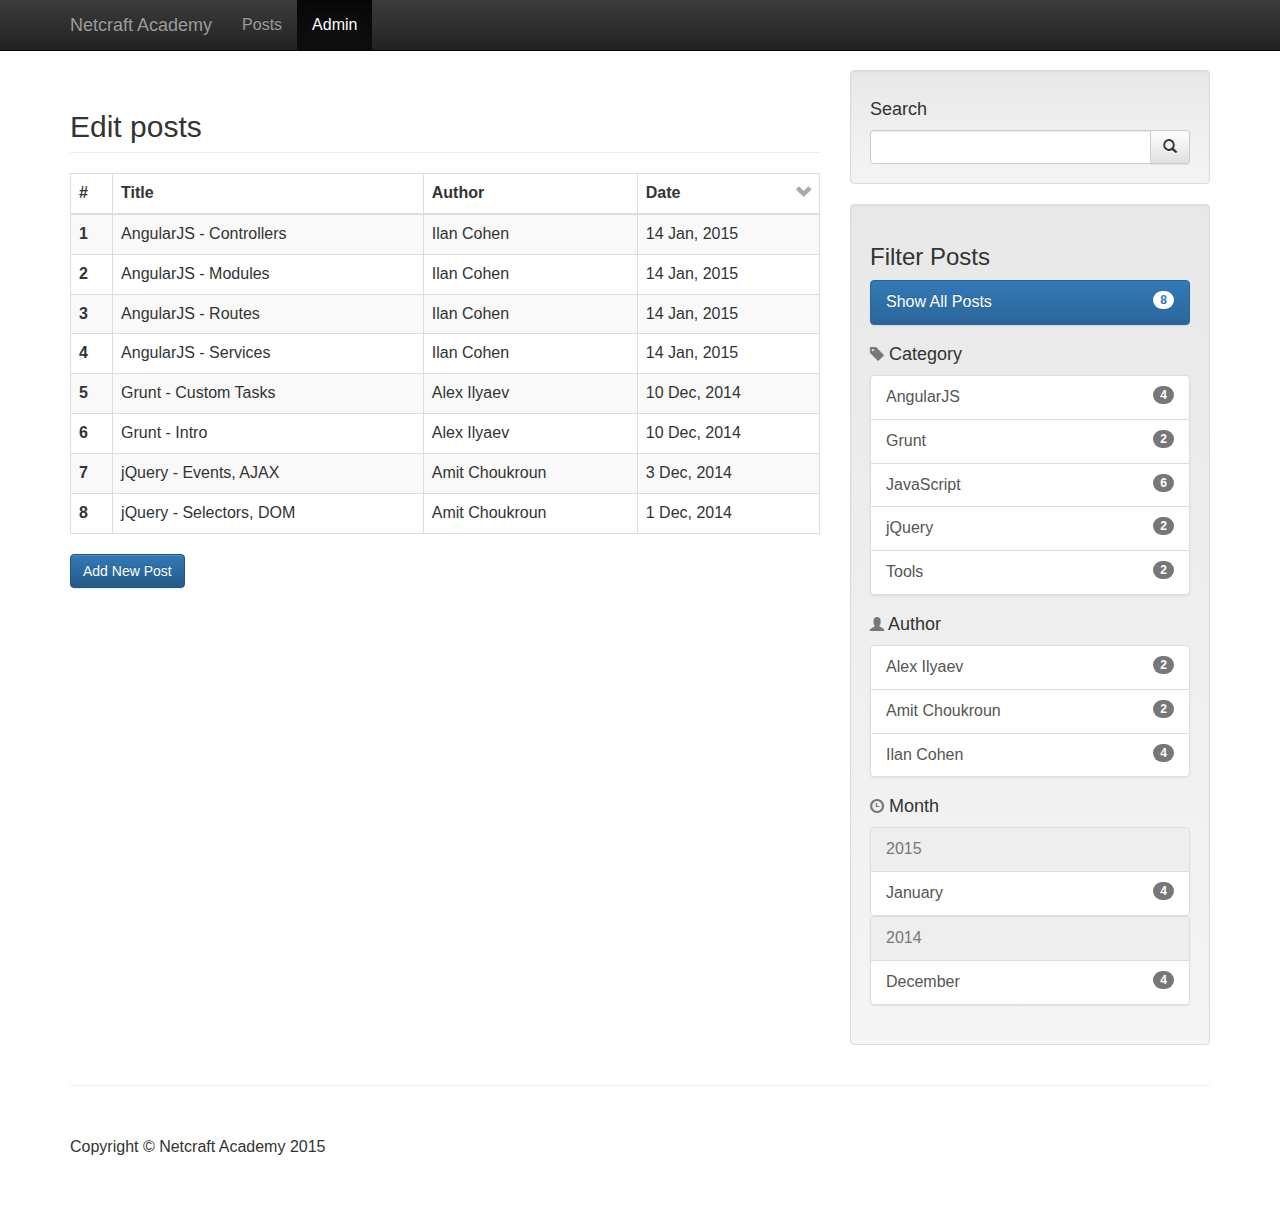
<file: admin.html>
<!DOCTYPE html>
<html lang="en">

<head>
	<meta charset="utf-8">
	<meta http-equiv="X-UA-Compatible" content="IE=edge">
	<meta name="viewport" content="width=device-width, initial-scale=1">

	<title>Real-Time Blog App</title>

	<!-- Bootstrap Core CSS -->
	<link rel="stylesheet" href="lib/css/bootstrap.min.css">
	<link rel="stylesheet" href="lib/css/bootstrap-theme.min.css">
	<!-- Custom CSS -->
	<link rel="stylesheet" href="css/main.css">

	<!-- HTML5 Shim and Respond.js IE8 support of HTML5 elements and media queries -->
	<!-- WARNING: Respond.js doesn't work if you view the page via file:// -->
	<!--[if lt IE 9]>
		<script src="//oss.maxcdn.com/libs/html5shiv/3.7.0/html5shiv.js"></script>
		<script src="//oss.maxcdn.com/libs/respond.js/1.4.2/respond.min.js"></script>
	<![endif]-->
</head>

<body>
	<!-- Navigation -->
	<nav class="navbar navbar-inverse navbar-fixed-top" role="navigation">

		<div class="container">

			<!-- Brand and toggle get grouped for better mobile display -->
			<div class="navbar-header">
				<button type="button" class="navbar-toggle" data-toggle="collapse"
					data-target="#bs-example-navbar-collapse-1">
					<span class="sr-only">Toggle navigation</span>
					<span class="icon-bar"></span>
					<span class="icon-bar"></span>
					<span class="icon-bar"></span>
				</button>
				<a class="navbar-brand" href="#/">Netcraft Academy</a>
			</div>

			<!-- Collect the nav links, forms, and other content for toggling -->
			<div class="collapse navbar-collapse" id="bs-example-navbar-collapse-1">
				<ul class="nav navbar-nav">
					<li>
						<a href="#/posts">Posts</a>
					</li>
					<li class="active">
						<a href="#/admin">Admin</a>
					</li>
				</ul>
			</div>
			<!-- /.navbar-collapse -->

		</div>
		<!-- /.container -->
	</nav>

	<!-- Page Content -->
	<div class="container">

		<div class="row">

			<!-- Admin - Posts List -->
			<section class="col-md-8">

				<h2 class="page-header">Edit posts</h2>

				<table class="table table-bordered table-hover table-striped postsTable">
					<thead>
						<tr>
							<th>#</th>
							<th>
								Title
								<span class="pull-right">
									<!-- <i class="glyphicon glyphicon-chevron-down"></i> -->
									<!-- <i class="glyphicon glyphicon-chevron-up"></i> -->
								</span>
							</th>
							<th>
								Author
								<span class="pull-right">
									<!-- <i class="glyphicon glyphicon-chevron-down"></i> -->
									<!-- <i class="glyphicon glyphicon-chevron-up"></i> -->
								</span>
							</th>
							<th>
								Date
								<span class="pull-right">
									<i class="glyphicon glyphicon-chevron-down"></i>
									<!-- <i class="glyphicon glyphicon-chevron-up"></i> -->
								</span>
							</th>
						</tr>
					</thead>

					<tbody>
						<tr>
							<th scope="row">1</th>
							<td>AngularJS - Controllers</td>
							<td>Ilan Cohen</td>
							<td>14 Jan, 2015</td>
						</tr>
						<tr>
							<th scope="row">2</th>
							<td>AngularJS - Modules</td>
							<td>Ilan Cohen</td>
							<td>14 Jan, 2015</td>
						</tr>
						<tr>
							<th scope="row">3</th>
							<td>AngularJS - Routes</td>
							<td>Ilan Cohen</td>
							<td>14 Jan, 2015</td>
						</tr>
						<tr>
							<th scope="row">4</th>
							<td>AngularJS - Services</td>
							<td>Ilan Cohen</td>
							<td>14 Jan, 2015</td>
						</tr>
						<tr>
							<th scope="row">5</th>
							<td>Grunt - Custom Tasks</td>
							<td>Alex Ilyaev</td>
							<td>10 Dec, 2014</td>
						</tr>
						<tr>
							<th scope="row">6</th>
							<td>Grunt - Intro</td>
							<td>Alex Ilyaev</td>
							<td>10 Dec, 2014</td>
						</tr>
						<tr>
							<th scope="row">7</th>
							<td>jQuery - Events, AJAX</td>
							<td>Amit Choukroun</td>
							<td>3 Dec, 2014</td>
						</tr>
						<tr>
							<th scope="row">8</th>
							<td>jQuery - Selectors, DOM</td>
							<td>Amit Choukroun</td>
							<td>1 Dec, 2014</td>
						</tr>
					</tbody>
				</table>

				<footer>
					<a class="btn btn-primary" href="#">Add New Post</a>
				</footer>

			</section>

			<!-- Blog Sidebar Widgets Column -->
			<aside class="col-md-4">

				<!-- Blog Search Well -->
				<div class="well">
					<h4>Search</h4>

					<form>
						<div class="input-group">
							<input type="search" name="search" class="form-control">
							<span class="input-group-btn">
								<button class="btn btn-default" type="submit">
									<span class="glyphicon glyphicon-search"></span>
								</button>
							</span>
						</div>
						<!-- /.input-group -->
					</form>
				</div>

				<!-- Blog Categories Well -->
				<div class="well">
					<h3>Filter Posts</h3>

					<div class="list-group">
						<a href="#" class="list-group-item active">
							<span class="badge">8</span>
							Show All Posts
						</a>
					</div>

					<h4><small class="glyphicon glyphicon-tag"></small> Category</h4>
					<div class="list-group">
						<a href="#" class="list-group-item">
							<span class="badge">4</span>
							AngularJS
						</a>
						<a href="#" class="list-group-item">
							<span class="badge">2</span>
							Grunt
						</a>
						<a href="#" class="list-group-item">
							<span class="badge">6</span>
							JavaScript
						</a>
						<a href="#" class="list-group-item">
							<span class="badge">2</span>
							jQuery
						</a>
						<a href="#" class="list-group-item">
							<span class="badge">2</span>
							Tools
						</a>
					</div>

					<h4><small class="glyphicon glyphicon-user"></small> Author</h4>
					<div class="list-group">
						<a href="#" class="list-group-item">
							<span class="badge">2</span>
							Alex Ilyaev
						</a>
						<a href="#" class="list-group-item">
							<span class="badge">2</span>
							Amit Choukroun
						</a>
						<a href="#" class="list-group-item">
							<span class="badge">4</span>
							Ilan Cohen
						</a>
					</div>

					<h4><small class="glyphicon glyphicon-time"></small> Month</h4>
					<div class="list-group">
						<div>
							<span class="list-group-item disabled">
								2015
							</span>
							<a href="#" class="list-group-item">
								<span class="badge">4</span>
								January
							</a>
						</div>
						<div>
							<span class="list-group-item disabled">
								2014
							</span>
							<a href="#" class="list-group-item">
								<span class="badge">4</span>
								December
							</a>
						</div>
					</div>
				</div>
			</aside>

		</div>
		<!-- /.row -->

		<hr>

		<!-- Footer -->
		<footer>
			<div class="row">
				<div class="col-lg-12">
					<p>Copyright &copy; Netcraft Academy 2015</p>
				</div>
				<!-- /.col-lg-12 -->
			</div>
			<!-- /.row -->
		</footer>

	</div>
	<!-- /.container -->

	<!-- Libraries -->
	<script src="lib/js/jquery.min.js"></script>
	<script src="lib/js/bootstrap.min.js"></script>

	<!-- App -->
	<script src="app/app.js"></script>

</body>
</html>
</file>
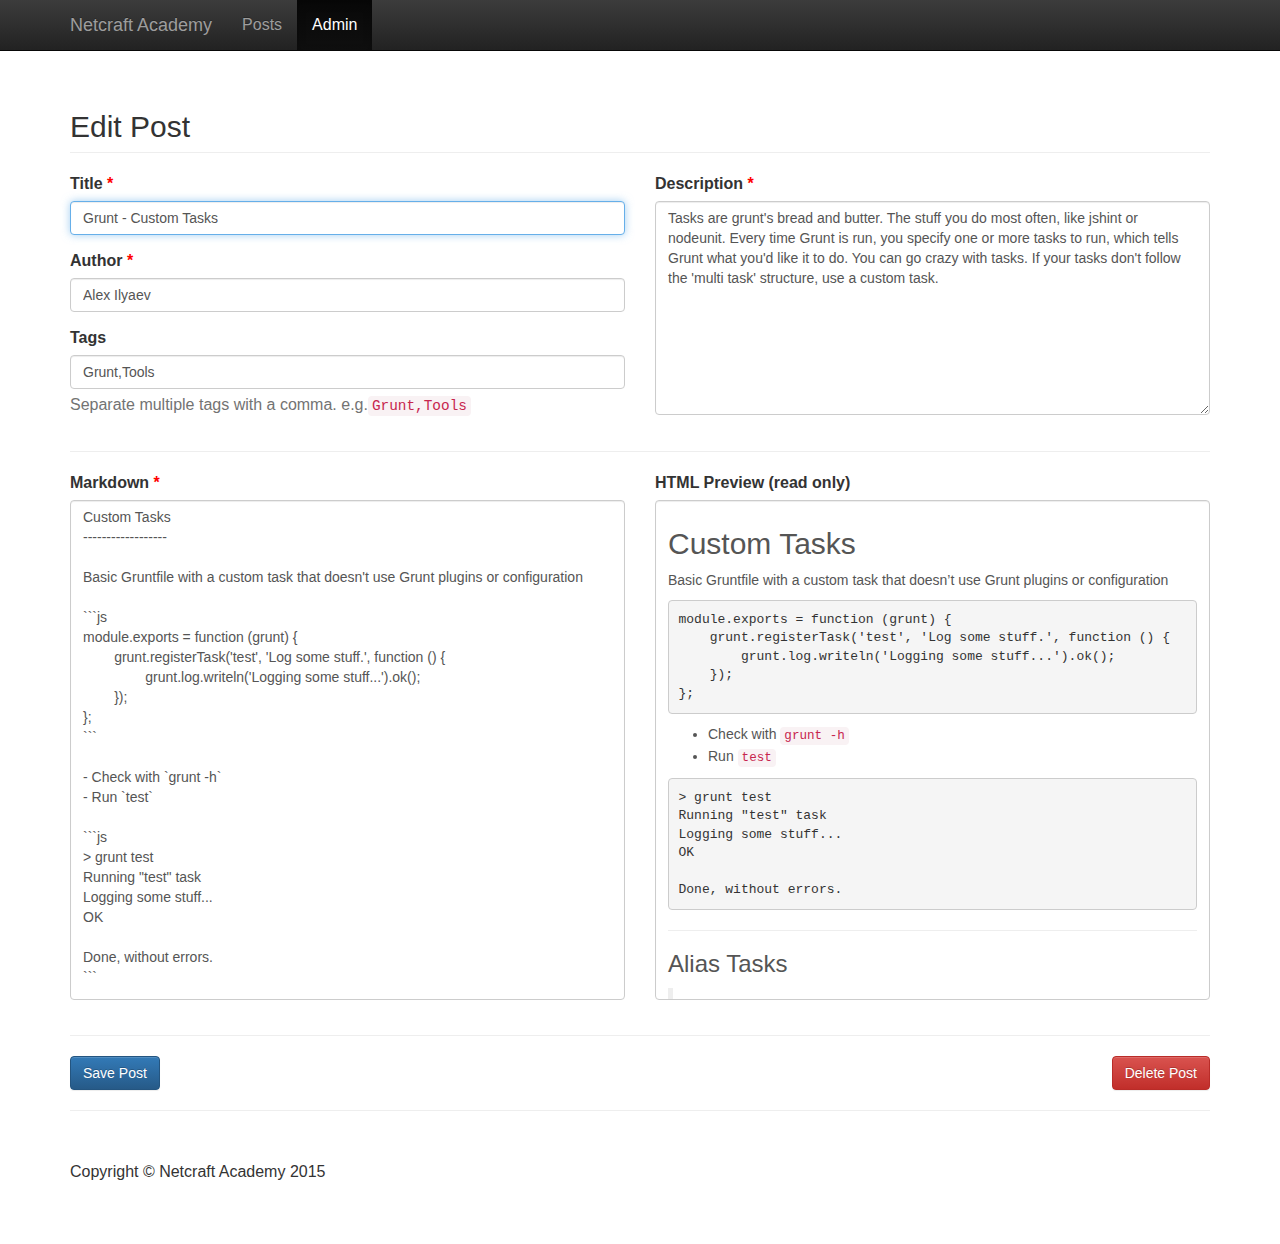
<file: edit.html>
<!DOCTYPE html>
<html lang="en">

<head>
	<meta charset="utf-8">
	<meta http-equiv="X-UA-Compatible" content="IE=edge">
	<meta name="viewport" content="width=device-width, initial-scale=1">

	<title>Real-Time Blog App</title>

	<!-- Bootstrap Core CSS -->
	<link rel="stylesheet" href="lib/css/bootstrap.min.css">
	<link rel="stylesheet" href="lib/css/bootstrap-theme.min.css">
	<!-- Custom CSS -->
	<link rel="stylesheet" href="css/main.css">

	<!-- HTML5 Shim and Respond.js IE8 support of HTML5 elements and media queries -->
	<!-- WARNING: Respond.js doesn't work if you view the page via file:// -->
	<!--[if lt IE 9]>
		<script src="//oss.maxcdn.com/libs/html5shiv/3.7.0/html5shiv.js"></script>
		<script src="//oss.maxcdn.com/libs/respond.js/1.4.2/respond.min.js"></script>
	<![endif]-->
</head>

<body>
	<!-- Navigation -->
	<nav class="navbar navbar-inverse navbar-fixed-top" role="navigation">

		<div class="container">

			<!-- Brand and toggle get grouped for better mobile display -->
			<div class="navbar-header">
				<button type="button" class="navbar-toggle" data-toggle="collapse"
					data-target="#bs-example-navbar-collapse-1">
					<span class="sr-only">Toggle navigation</span>
					<span class="icon-bar"></span>
					<span class="icon-bar"></span>
					<span class="icon-bar"></span>
				</button>
				<a class="navbar-brand" href="#/">Netcraft Academy</a>
			</div>

			<!-- Collect the nav links, forms, and other content for toggling -->
			<div class="collapse navbar-collapse" id="bs-example-navbar-collapse-1">
				<ul class="nav navbar-nav">
					<li>
						<a href="#/posts">Posts</a>
					</li>
					<li class="active">
						<a href="#/admin">Admin</a>
					</li>
				</ul>
			</div>
			<!-- /.navbar-collapse -->

		</div>
		<!-- /.container -->
	</nav>

	<!-- Page Content -->
	<div class="container">

		<div class="row">

			<!-- Admin - Posts List -->
			<section class="col-sm-12">

				<h2 class="page-header">Edit Post</h2>

				<form>
					<!-- Top Settings -->
					<div class="row">
						<div class="col-sm-6">
							<div class="form-group required">
								<label for="postTitle">Title</label>
								<input type="text" class="form-control" id="postTitle" name="postTitle"
									placeholder="Post Title" required autofocus
									value="Grunt - Custom Tasks">
							</div>
							<div class="form-group required">
								<label for="postAuthor">Author</label>
								<input type="text" class="form-control" id="postAuthor" name="postAuthor"
									placeholder="Post Author" required
									value="Alex Ilyaev">
							</div>
							<div class="form-group">
								<label for="postTags">Tags</label>
								<input type="text" class="form-control" id="postTags" name="postTags"
									placeholder="Post Tags"
									value="Grunt,Tools">

								<p class="help-block">Separate multiple tags with a comma.
									e.g.<code>Grunt,Tools</code></p>
							</div>
						</div>

						<div class="col-sm-6">
							<div class="form-group required">
								<label for="postDescription">Description</label>
								<textarea class="form-control" id="postDescription" name="postDescription"
									rows="10" placeholder="Post Description"
									required>Tasks are grunt's bread and butter. The stuff you do most often, like jshint or nodeunit. Every time Grunt is run, you specify one or more tasks to run, which tells Grunt what you'd like it to do. You can go crazy with tasks. If your tasks don't follow the 'multi task' structure, use a custom task.</textarea>
							</div>
						</div>
					</div>
					<hr>

					<!-- Markdown and Live Preview -->
					<div class="row">
						<div class="form-group required col-sm-6">
							<label for="postMd">Markdown</label>

							<textarea class="form-control previewPane" id="postMd" name="postMd"
								rows="20" placeholder="Post Markdown" required>
Custom Tasks
------------------

Basic Gruntfile with a custom task that doesn't use Grunt plugins or configuration

```js
module.exports = function (grunt) {
	grunt.registerTask('test', 'Log some stuff.', function () {
		grunt.log.writeln('Logging some stuff...').ok();
	});
};
```

- Check with `grunt -h`
- Run `test`

```js
> grunt test
Running "test" task
Logging some stuff...
OK

Done, without errors.
```

****

### Alias Tasks

> Setup a task name that runs other tasks, with optional arguments

```js
module.exports = function (grunt) {
	grunt.registerTask('test', 'Log some stuff.', function (str) {
		grunt.log.writeln(this.name, str);
	});

	grunt.registerTask('hi', ['test:hello', 'test:world']);
};
```

****

### Failing tasks

```js
grunt.registerTask('test', 'Say hi!', function (str) {
	if (!str) {
		grunt.log.error('Expecting an argument to be passed.');
		return false;
	}

	grunt.log.writeln(this.name, str);
});

grunt.registerTask('hi', ['test', 'test:World']);
```

- Subsequent tasks will be aborted
							</textarea>
						</div>

						<div class="col-sm-6">
							<label>HTML Preview (read only)</label>

							<!-- Content generated by converting the Markdown to HTML -->
							<div class="form-control previewPane">
<h2 id="hid-custom-tasks">Custom Tasks</h2>
<p>Basic Gruntfile with a custom task that doesn’t use Grunt plugins or configuration</p>
<pre><code class="js">module.exports = function (grunt) {
    grunt.registerTask(&#39;test&#39;, &#39;Log some stuff.&#39;, function () {
        grunt.log.writeln(&#39;Logging some stuff...&#39;).ok();
    });
};
</code></pre>
<ul>
<li>Check with <code>grunt -h</code></li>
<li>Run <code>test</code></li>
</ul>
<pre><code class="js">&gt; grunt test
Running &quot;test&quot; task
Logging some stuff...
OK

Done, without errors.
</code></pre>
<hr>
<h3 id="hid-alias-tasks">Alias Tasks</h3>
<blockquote>
<p>Setup a task name that runs other tasks, with optional arguments</p>
</blockquote>
<pre><code class="js">module.exports = function (grunt) {
    grunt.registerTask(&#39;test&#39;, &#39;Log some stuff.&#39;, function (str) {
        grunt.log.writeln(this.name, str);
    });

    grunt.registerTask(&#39;hi&#39;, [&#39;test:hello&#39;, &#39;test:world&#39;]);
};
</code></pre>
<hr>
<h3 id="hid-failing-tasks">Failing tasks</h3>
<pre><code class="js">grunt.registerTask(&#39;test&#39;, &#39;Say hi!&#39;, function (str) {
    if (!str) {
        grunt.log.error(&#39;Expecting an argument to be passed.&#39;);
        return false;
    }

    grunt.log.writeln(this.name, str);
});

grunt.registerTask(&#39;hi&#39;, [&#39;test&#39;, &#39;test:World&#39;]);
</code></pre>
<ul>
<li>Subsequent tasks will be aborted</li>
</ul>
							</div>
						</div>
					</div>
					<hr>

					<button type="submit" class="btn btn-primary">Save Post</button>
					<button class="btn btn-danger pull-right">Delete Post</button>
				</form>
			</section>

		</div>
		<!-- /.row -->

		<hr>

		<!-- Footer -->
		<footer>
			<div class="row">
				<div class="col-lg-12">
					<p>Copyright &copy; Netcraft Academy 2015</p>
				</div>
				<!-- /.col-lg-12 -->
			</div>
			<!-- /.row -->
		</footer>

	</div>
	<!-- /.container -->

	<!-- Libraries -->
	<script src="lib/js/jquery.min.js"></script>
	<script src="lib/js/bootstrap.min.js"></script>

	<!-- App -->
	<script src="app/app.js"></script>

</body>
</html>
</file>
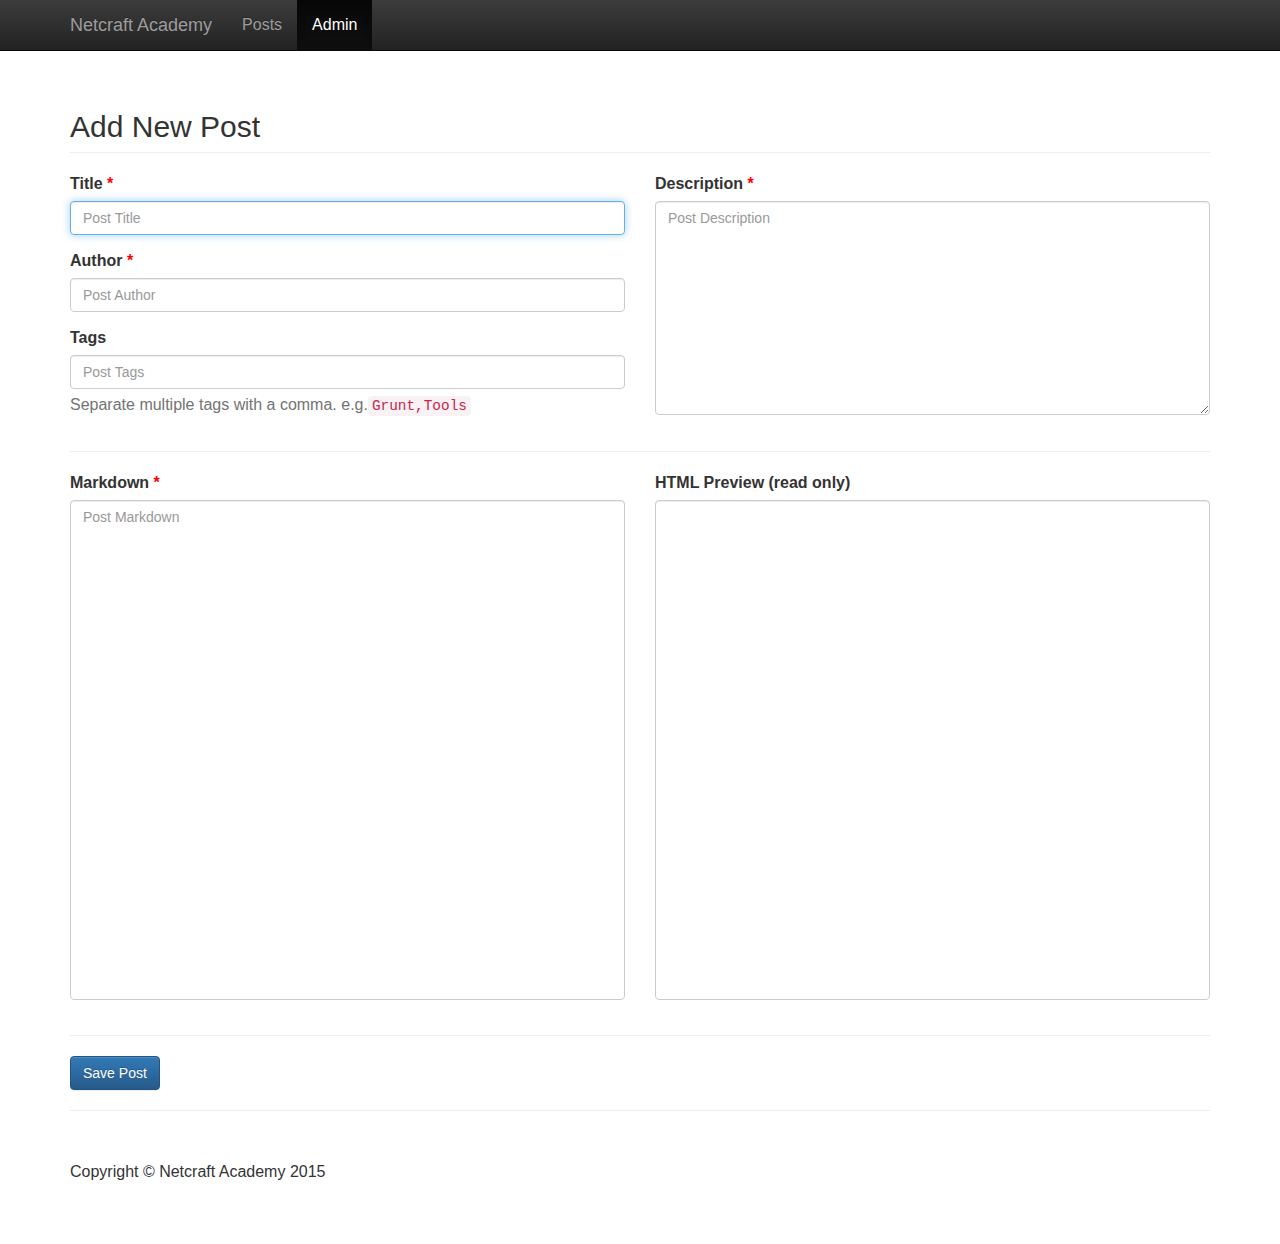
<file: new.html>
<!DOCTYPE html>
<html lang="en">

<head>
	<meta charset="utf-8">
	<meta http-equiv="X-UA-Compatible" content="IE=edge">
	<meta name="viewport" content="width=device-width, initial-scale=1">

	<title>Real-Time Blog App</title>

	<!-- Bootstrap Core CSS -->
	<link rel="stylesheet" href="lib/css/bootstrap.min.css">
	<link rel="stylesheet" href="lib/css/bootstrap-theme.min.css">
	<!-- Custom CSS -->
	<link rel="stylesheet" href="css/main.css">

	<!-- HTML5 Shim and Respond.js IE8 support of HTML5 elements and media queries -->
	<!-- WARNING: Respond.js doesn't work if you view the page via file:// -->
	<!--[if lt IE 9]>
		<script src="//oss.maxcdn.com/libs/html5shiv/3.7.0/html5shiv.js"></script>
		<script src="//oss.maxcdn.com/libs/respond.js/1.4.2/respond.min.js"></script>
	<![endif]-->
</head>

<body>
	<!-- Navigation -->
	<nav class="navbar navbar-inverse navbar-fixed-top" role="navigation">

		<div class="container">

			<!-- Brand and toggle get grouped for better mobile display -->
			<div class="navbar-header">
				<button type="button" class="navbar-toggle" data-toggle="collapse"
					data-target="#bs-example-navbar-collapse-1">
					<span class="sr-only">Toggle navigation</span>
					<span class="icon-bar"></span>
					<span class="icon-bar"></span>
					<span class="icon-bar"></span>
				</button>
				<a class="navbar-brand" href="#/">Netcraft Academy</a>
			</div>

			<!-- Collect the nav links, forms, and other content for toggling -->
			<div class="collapse navbar-collapse" id="bs-example-navbar-collapse-1">
				<ul class="nav navbar-nav">
					<li>
						<a href="#/posts">Posts</a>
					</li>
					<li class="active">
						<a href="#/admin">Admin</a>
					</li>
				</ul>
			</div>
			<!-- /.navbar-collapse -->

		</div>
		<!-- /.container -->
	</nav>

	<!-- Page Content -->
	<div class="container">

		<div class="row">

			<!-- Admin - Posts List -->
			<section class="col-sm-12">

				<h2 class="page-header">Add New Post</h2>

				<form>
					<!-- Top Settings -->
					<div class="row">
						<div class="col-sm-6">
							<div class="form-group required">
								<label for="postTitle">Title</label>
								<input type="text" class="form-control" id="postTitle" name="postTitle"
									placeholder="Post Title" required autofocus
									value="">
							</div>
							<div class="form-group required">
								<label for="postAuthor">Author</label>
								<input type="text" class="form-control" id="postAuthor" name="postAuthor"
									placeholder="Post Author" required
									value="">
							</div>
							<div class="form-group">
								<label for="postTags">Tags</label>
								<input type="text" class="form-control" id="postTags" name="postTags"
									placeholder="Post Tags"
									value="">

								<p class="help-block">Separate multiple tags with a comma.
									e.g.<code>Grunt,Tools</code></p>
							</div>
						</div>

						<div class="col-sm-6">
							<div class="form-group required">
								<label for="postDescription">Description</label>
								<textarea class="form-control" id="postDescription" name="postDescription"
									rows="10" placeholder="Post Description"
									required></textarea>
							</div>
						</div>
					</div>
					<hr>

					<!-- Markdown and Live Preview -->
					<div class="row">
						<div class="form-group required col-sm-6">
							<label for="postMd">Markdown</label>

							<textarea class="form-control previewPane" id="postMd" name="postMd"
								rows="20" placeholder="Post Markdown" required></textarea>
						</div>

						<div class="col-sm-6">
							<label>HTML Preview (read only)</label>

							<!-- Content generated by converting the Markdown to HTML -->
							<div class="form-control previewPane"></div>
						</div>
					</div>
					<hr>

					<button type="submit" class="btn btn-primary">Save Post</button>
				</form>
			</section>

		</div>
		<!-- /.row -->

		<hr>

		<!-- Footer -->
		<footer>
			<div class="row">
				<div class="col-lg-12">
					<p>Copyright &copy; Netcraft Academy 2015</p>
				</div>
				<!-- /.col-lg-12 -->
			</div>
			<!-- /.row -->
		</footer>

	</div>
	<!-- /.container -->

	<!-- Libraries -->
	<script src="lib/js/jquery.min.js"></script>
	<script src="lib/js/bootstrap.min.js"></script>

	<!-- App -->
	<script src="app/app.js"></script>

</body>
</html>
</file>
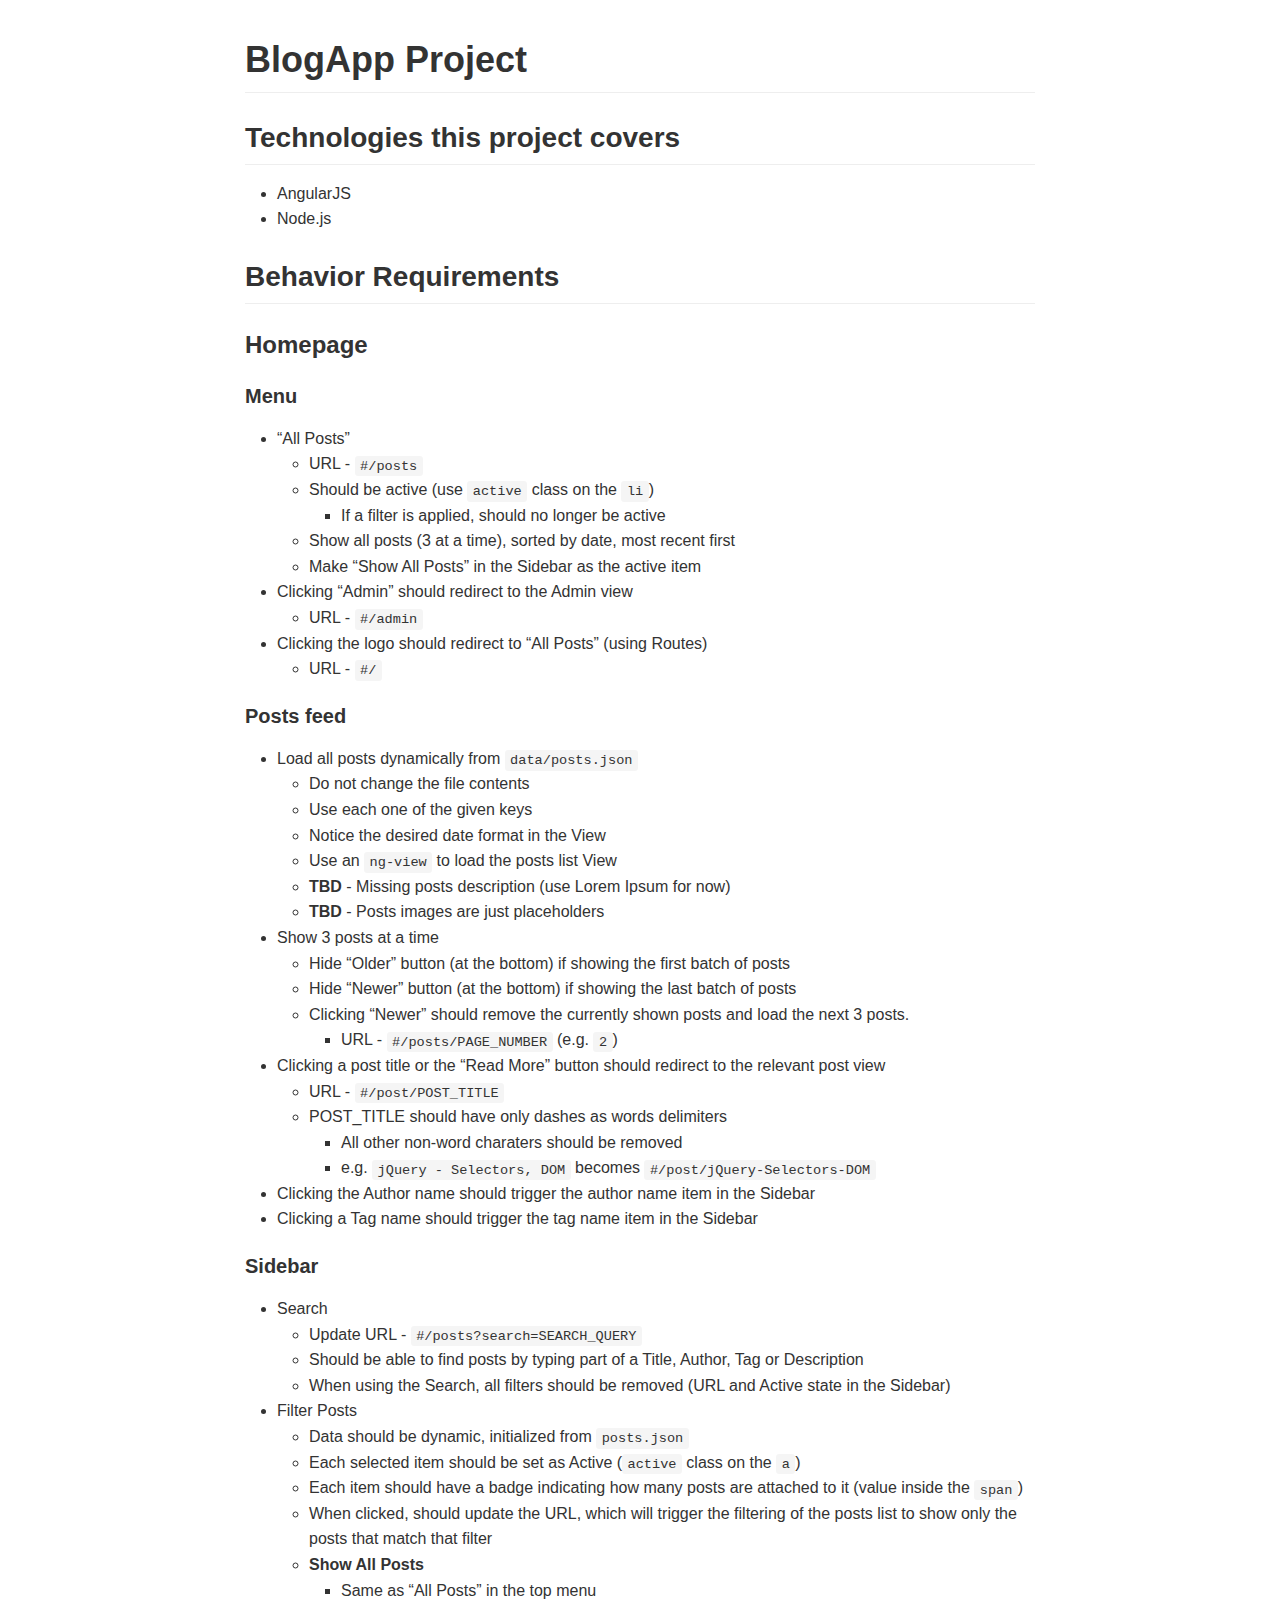
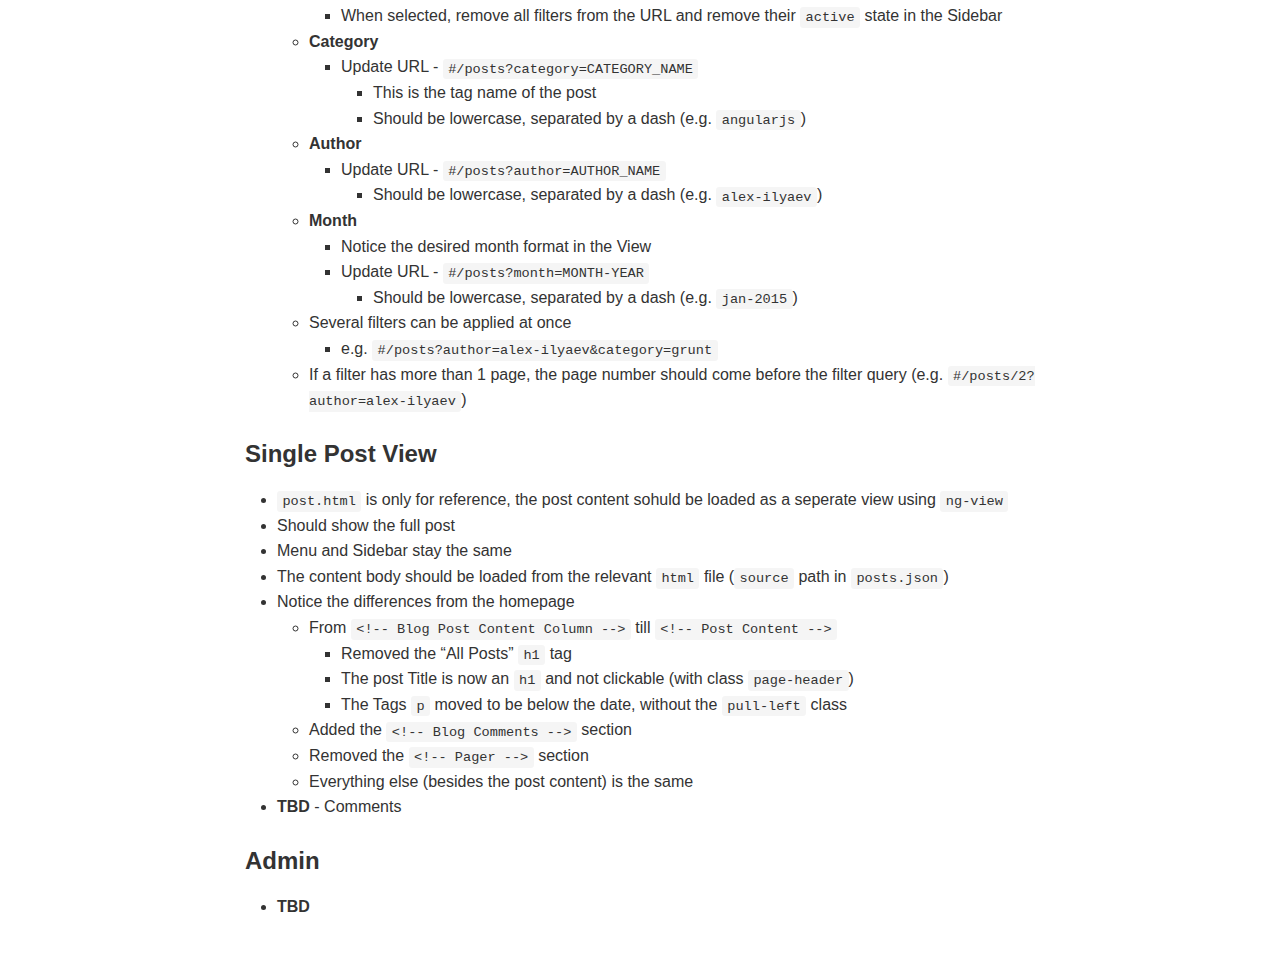
<file: README.html>
<!DOCTYPE html>
<html lang="en">
<head>
	<meta charset="UTF-8">
	<title>blog-app</title>

	<style>
		/**
		 * Source:
		 * https://github.com/sindresorhus/github-markdown-css
		 */

		@font-face{font-family:octicons-anchor;src:url([data-uri]) format('woff')}.markdown-body{-ms-text-size-adjust:100%;-webkit-text-size-adjust:100%;color:#333;overflow:hidden;font-family:"Helvetica Neue",Helvetica,"Segoe UI",Arial,freesans,sans-serif;font-size:16px;line-height:1.6;word-wrap:break-word}.markdown-body a{background:transparent}.markdown-body a:active,.markdown-body a:hover{outline:0}.markdown-body strong{font-weight:bold}.markdown-body h1{font-size:2em;margin:.67em 0}.markdown-body img{border:0}.markdown-body hr{-moz-box-sizing:content-box;box-sizing:content-box;height:0}.markdown-body pre{overflow:auto}.markdown-body code,.markdown-body kbd,.markdown-body pre{font-family:monospace,monospace;font-size:1em}.markdown-body input{color:inherit;font:inherit;margin:0}.markdown-body html input[disabled]{cursor:default}.markdown-body input{line-height:normal}.markdown-body input[type="checkbox"]{-moz-box-sizing:border-box;box-sizing:border-box;padding:0}.markdown-body table{border-collapse:collapse;border-spacing:0}.markdown-body td,.markdown-body th{padding:0}.markdown-body *{-moz-box-sizing:border-box;box-sizing:border-box}.markdown-body input{font:13px/1.4 Helvetica,arial,freesans,clean,sans-serif,"Segoe UI Emoji","Segoe UI Symbol"}.markdown-body a{color:#4183c4;text-decoration:none}.markdown-body a:hover,.markdown-body a:focus,.markdown-body a:active{text-decoration:underline}.markdown-body hr{height:0;margin:15px 0;overflow:hidden;background:transparent;border:0;border-bottom:1px solid #ddd}.markdown-body hr:before{display:table;content:""}.markdown-body hr:after{display:table;clear:both;content:""}.markdown-body h1,.markdown-body h2,.markdown-body h3,.markdown-body h4,.markdown-body h5,.markdown-body h6{margin-top:15px;margin-bottom:15px;line-height:1.1}.markdown-body h1{font-size:30px}.markdown-body h2{font-size:21px}.markdown-body h3{font-size:16px}.markdown-body h4{font-size:14px}.markdown-body h5{font-size:12px}.markdown-body h6{font-size:11px}.markdown-body blockquote{margin:0}.markdown-body ul,.markdown-body ol{padding:0;margin-top:0;margin-bottom:0}.markdown-body ol ol,.markdown-body ul ol{list-style-type:lower-roman}.markdown-body ul ul ol,.markdown-body ul ol ol,.markdown-body ol ul ol,.markdown-body ol ol ol{list-style-type:lower-alpha}.markdown-body dd{margin-left:0}.markdown-body code{font:12px Consolas,"Liberation Mono",Menlo,Courier,monospace}.markdown-body pre{margin-top:0;margin-bottom:0;font:12px Consolas,"Liberation Mono",Menlo,Courier,monospace}.markdown-body .octicon{font:normal normal 16px octicons-anchor;line-height:1;display:inline-block;text-decoration:none;-webkit-font-smoothing:antialiased;-moz-osx-font-smoothing:grayscale;-webkit-user-select:none;-moz-user-select:none;-ms-user-select:none;user-select:none}.markdown-body .octicon-link:before{content:'\f05c'}.markdown-body>*:first-child{margin-top:0 !important}.markdown-body>*:last-child{margin-bottom:0 !important}.markdown-body .anchor{position:absolute;top:0;bottom:0;left:0;display:block;padding-right:6px;padding-left:30px;margin-left:-30px}.markdown-body .anchor:focus{outline:0}.markdown-body h1,.markdown-body h2,.markdown-body h3,.markdown-body h4,.markdown-body h5,.markdown-body h6{position:relative;margin-top:1em;margin-bottom:16px;font-weight:bold;line-height:1.4}.markdown-body h1 .octicon-link,.markdown-body h2 .octicon-link,.markdown-body h3 .octicon-link,.markdown-body h4 .octicon-link,.markdown-body h5 .octicon-link,.markdown-body h6 .octicon-link{display:none;color:#000;vertical-align:middle}.markdown-body h1:hover .anchor,.markdown-body h2:hover .anchor,.markdown-body h3:hover .anchor,.markdown-body h4:hover .anchor,.markdown-body h5:hover .anchor,.markdown-body h6:hover .anchor{padding-left:8px;margin-left:-30px;line-height:1;text-decoration:none}.markdown-body h1:hover .anchor .octicon-link,.markdown-body h2:hover .anchor .octicon-link,.markdown-body h3:hover .anchor .octicon-link,.markdown-body h4:hover .anchor .octicon-link,.markdown-body h5:hover .anchor .octicon-link,.markdown-body h6:hover .anchor .octicon-link{display:inline-block}.markdown-body h1{padding-bottom:.3em;font-size:2.25em;line-height:1.2;border-bottom:1px solid #eee}.markdown-body h2{padding-bottom:.3em;font-size:1.75em;line-height:1.225;border-bottom:1px solid #eee}.markdown-body h3{font-size:1.5em;line-height:1.43}.markdown-body h4{font-size:1.25em}.markdown-body h5{font-size:1em}.markdown-body h6{font-size:1em;color:#777}.markdown-body p,.markdown-body blockquote,.markdown-body ul,.markdown-body ol,.markdown-body dl,.markdown-body table,.markdown-body pre{margin-top:0;margin-bottom:16px}.markdown-body hr{height:4px;padding:0;margin:16px 0;background-color:#e7e7e7;border:0 none}.markdown-body ul,.markdown-body ol{padding-left:2em}.markdown-body ul ul,.markdown-body ul ol,.markdown-body ol ol,.markdown-body ol ul{margin-top:0;margin-bottom:0}.markdown-body li>p{margin-top:16px}.markdown-body dl{padding:0}.markdown-body dl dt{padding:0;margin-top:16px;font-size:1em;font-style:italic;font-weight:bold}.markdown-body dl dd{padding:0 16px;margin-bottom:16px}.markdown-body blockquote{padding:0 15px;color:#777;border-left:4px solid #ddd}.markdown-body blockquote>:first-child{margin-top:0}.markdown-body blockquote>:last-child{margin-bottom:0}.markdown-body table{display:block;width:100%;overflow:auto;word-break:normal;word-break:keep-all}.markdown-body table th{font-weight:bold}.markdown-body table th,.markdown-body table td{padding:6px 13px;border:1px solid #ddd}.markdown-body table tr{background-color:#fff;border-top:1px solid #ccc}.markdown-body table tr:nth-child(2n){background-color:#f8f8f8}.markdown-body img{max-width:100%;-moz-box-sizing:border-box;box-sizing:border-box}.markdown-body code{padding:0;padding-top:.2em;padding-bottom:.2em;margin:0;font-size:85%;background-color:rgba(0,0,0,0.04);border-radius:3px}.markdown-body code:before,.markdown-body code:after{letter-spacing:-0.2em;content:"\00a0"}.markdown-body pre>code{padding:0;margin:0;font-size:100%;word-break:normal;white-space:pre;background:transparent;border:0}.markdown-body .highlight{margin-bottom:16px}.markdown-body .highlight pre,.markdown-body pre{padding:16px;overflow:auto;font-size:85%;line-height:1.45;background-color:#f7f7f7;border-radius:3px}.markdown-body .highlight pre{margin-bottom:0;word-break:normal}.markdown-body pre{word-wrap:normal}.markdown-body pre code{display:inline;max-width:initial;padding:0;margin:0;overflow:initial;line-height:inherit;word-wrap:normal;background-color:transparent;border:0}.markdown-body pre code:before,.markdown-body pre code:after{content:normal}.markdown-body .pl-c{color:#969896}.markdown-body .pl-c1,.markdown-body .pl-mdh,.markdown-body .pl-mm,.markdown-body .pl-mp,.markdown-body .pl-mr,.markdown-body .pl-s1 .pl-v,.markdown-body .pl-s3,.markdown-body .pl-sc,.markdown-body .pl-sv{color:#0086b3}.markdown-body .pl-e,.markdown-body .pl-en{color:#795da3}.markdown-body .pl-s1 .pl-s2,.markdown-body .pl-smi,.markdown-body .pl-smp,.markdown-body .pl-stj,.markdown-body .pl-vo,.markdown-body .pl-vpf{color:#333}.markdown-body .pl-ent{color:#63a35c}.markdown-body .pl-k,.markdown-body .pl-s,.markdown-body .pl-st{color:#a71d5d}.markdown-body .pl-pds,.markdown-body .pl-s1,.markdown-body .pl-s1 .pl-pse .pl-s2,.markdown-body .pl-sr,.markdown-body .pl-sr .pl-cce,.markdown-body .pl-sr .pl-sra,.markdown-body .pl-sr .pl-sre,.markdown-body .pl-src,.markdown-body .pl-v{color:#df5000}.markdown-body .pl-id{color:#b52a1d}.markdown-body .pl-ii{background-color:#b52a1d;color:#f8f8f8}.markdown-body .pl-sr .pl-cce{color:#63a35c;font-weight:bold}.markdown-body .pl-ml{color:#693a17}.markdown-body .pl-mh,.markdown-body .pl-mh .pl-en,.markdown-body .pl-ms{color:#1d3e81;font-weight:bold}.markdown-body .pl-mq{color:teal}.markdown-body .pl-mi{color:#333;font-style:italic}.markdown-body .pl-mb{color:#333;font-weight:bold}.markdown-body .pl-md,.markdown-body .pl-mdhf{background-color:#ffecec;color:#bd2c00}.markdown-body .pl-mdht,.markdown-body .pl-mi1{background-color:#eaffea;color:#55a532}.markdown-body .pl-mdr{color:#795da3;font-weight:bold}.markdown-body .pl-mo{color:#1d3e81}.markdown-body kbd{background-color:#e7e7e7;background-image:-webkit-linear-gradient(#fefefe,#e7e7e7);background-image:linear-gradient(#fefefe,#e7e7e7);background-repeat:repeat-x;display:inline-block;padding:3px 5px;font:11px Consolas,"Liberation Mono",Menlo,Courier,monospace;line-height:10px;color:#000;border:1px solid #cfcfcf;border-radius:2px}.markdown-body .task-list-item{list-style-type:none}.markdown-body .task-list-item+.task-list-item{margin-top:3px}.markdown-body .task-list-item input{float:left;margin:.3em 0 .25em -1.6em;vertical-align:middle}.markdown-body :checked+.radio-label{z-index:1;position:relative;border-color:#4183c4}

		.markdown-body {
			min-width: 200px;
			max-width: 790px;
			margin: 0 auto;
			padding: 30px;
		}
	</style>
</head>
<body>
	<div class="markdown-body">
		<h1 id="blogapp-project">BlogApp Project</h1>
<h2 id="technologies-this-project-covers">Technologies this project covers</h2>
<ul>
<li>AngularJS</li>
<li>Node.js</li>
</ul>
<h2 id="behavior-requirements">Behavior Requirements</h2>
<h3 id="homepage">Homepage</h3>
<h4 id="menu">Menu</h4>
<ul>
<li>“All Posts”<ul>
<li>URL - <code>#/posts</code></li>
<li>Should be active (use <code>active</code> class on the <code>li</code>)<ul>
<li>If a filter is applied, should no longer be active</li>
</ul>
</li>
<li>Show all posts (3 at a time), sorted by date, most recent first</li>
<li>Make “Show All Posts” in the Sidebar as the active item</li>
</ul>
</li>
<li>Clicking “Admin” should redirect to the Admin view<ul>
<li>URL - <code>#/admin</code></li>
</ul>
</li>
<li>Clicking the logo should redirect to “All Posts” (using Routes)<ul>
<li>URL - <code>#/</code></li>
</ul>
</li>
</ul>
<h4 id="posts-feed">Posts feed</h4>
<ul>
<li>Load all posts dynamically from <code>data/posts.json</code><ul>
<li>Do not change the file contents</li>
<li>Use each one of the given keys</li>
<li>Notice the desired date format in the View</li>
<li>Use an <code>ng-view</code> to load the posts list View</li>
<li><strong>TBD</strong> - Missing posts description (use Lorem Ipsum for now)</li>
<li><strong>TBD</strong> - Posts images are just placeholders</li>
</ul>
</li>
<li>Show 3 posts at a time<ul>
<li>Hide “Older” button (at the bottom) if showing the first batch of posts</li>
<li>Hide “Newer” button (at the bottom) if showing the last batch of posts</li>
<li>Clicking “Newer” should remove the currently shown posts and load the next 3 posts.<ul>
<li>URL - <code>#/posts/PAGE_NUMBER</code> (e.g. <code>2</code>)</li>
</ul>
</li>
</ul>
</li>
<li>Clicking a post title or the “Read More” button should redirect to the relevant post view<ul>
<li>URL - <code>#/post/POST_TITLE</code></li>
<li>POST_TITLE should have only dashes as words delimiters<ul>
<li>All other non-word charaters should be removed</li>
<li>e.g. <code>jQuery - Selectors, DOM</code> becomes <code>#/post/jQuery-Selectors-DOM</code></li>
</ul>
</li>
</ul>
</li>
<li>Clicking the Author name should trigger the author name item in the Sidebar</li>
<li>Clicking a Tag name should trigger the tag name item in the Sidebar</li>
</ul>
<h4 id="sidebar">Sidebar</h4>
<ul>
<li>Search<ul>
<li>Update URL - <code>#/posts?search=SEARCH_QUERY</code></li>
<li>Should be able to find posts by typing part of a Title, Author, Tag or Description</li>
<li>When using the Search, all filters should be removed (URL and Active state in the Sidebar)</li>
</ul>
</li>
<li>Filter Posts<ul>
<li>Data should be dynamic, initialized from <code>posts.json</code></li>
<li>Each selected item should be set as Active (<code>active</code> class on the <code>a</code>)</li>
<li>Each item should have a badge indicating how many posts are attached to it (value inside the <code>span</code>)</li>
<li>When clicked, should update the URL, which will trigger the filtering of the posts list to show only the posts that match that filter</li>
<li><strong>Show All Posts</strong><ul>
<li>Same as “All Posts” in the top menu</li>
<li>When selected, remove all filters from the URL and remove their <code>active</code> state in the Sidebar</li>
</ul>
</li>
<li><strong>Category</strong><ul>
<li>Update URL - <code>#/posts?category=CATEGORY_NAME</code><ul>
<li>This is the tag name of the post</li>
<li>Should be lowercase, separated by a dash (e.g. <code>angularjs</code>)</li>
</ul>
</li>
</ul>
</li>
<li><strong>Author</strong><ul>
<li>Update URL - <code>#/posts?author=AUTHOR_NAME</code><ul>
<li>Should be lowercase, separated by a dash (e.g. <code>alex-ilyaev</code>)</li>
</ul>
</li>
</ul>
</li>
<li><strong>Month</strong><ul>
<li>Notice the desired month format in the View</li>
<li>Update URL - <code>#/posts?month=MONTH-YEAR</code><ul>
<li>Should be lowercase, separated by a dash (e.g. <code>jan-2015</code>)</li>
</ul>
</li>
</ul>
</li>
<li>Several filters can be applied at once<ul>
<li>e.g. <code>#/posts?author=alex-ilyaev&amp;category=grunt</code></li>
</ul>
</li>
<li>If a filter has more than 1 page, the page number should come before the filter query (e.g. <code>#/posts/2?author=alex-ilyaev</code>)</li>
</ul>
</li>
</ul>
<h3 id="single-post-view">Single Post View</h3>
<ul>
<li><code>post.html</code> is only for reference, the post content sohuld be loaded as a seperate view using <code>ng-view</code></li>
<li>Should show the full post</li>
<li>Menu and Sidebar stay the same</li>
<li>The content body should be loaded from the relevant <code>html</code> file (<code>source</code> path in <code>posts.json</code>)</li>
<li>Notice the differences from the homepage<ul>
<li>From <code>&lt;!-- Blog Post Content Column --&gt;</code> till <code>&lt;!-- Post Content --&gt;</code><ul>
<li>Removed the “All Posts” <code>h1</code> tag</li>
<li>The post Title is now an <code>h1</code> and not clickable (with class <code>page-header</code>)</li>
<li>The Tags <code>p</code> moved to be below the date, without the <code>pull-left</code> class</li>
</ul>
</li>
<li>Added the <code>&lt;!-- Blog Comments --&gt;</code> section</li>
<li>Removed the <code>&lt;!-- Pager --&gt;</code> section</li>
<li>Everything else (besides the post content) is the same</li>
</ul>
</li>
<li><strong>TBD</strong> - Comments</li>
</ul>
<h3 id="admin">Admin</h3>
<ul>
<li><strong>TBD</strong></li>
</ul>

	</div>
</body>
</html>
</file>
<file: css/main.css>
/* =================================================
   Layout
   ================================================= */

html {
	-moz-box-sizing: border-box;
	box-sizing: border-box;
}

*,
*:before,
*:after {
	box-sizing: inherit;
}

/**
 * Required padding for .navbar-fixed-top.
 * Remove if using .navbar-static-top.
 * Change if height of navigation changes.
 */

body {
	padding-top: 70px;
	font-size: 1.6em;
}

.container > footer {
	margin: 50px 0;
}

/**
 * Angular.js pre-hide; This class is removed once Angular loads
 * 1. !important - Override any other style with higher specificity
 */

[ng-cloak],
[data-ng-cloak],
[x-ng-cloak],
.ng-cloak,
.x-ng-cloak {
	display: none !important; /* 1 */
}

/* App CSS
   ================================================= */

/**
 * Admin - Posts table
 */

.postsTable th i {
	color: #aaa;
	top: 2px;
}

.postsTable th:hover,
.postsTable th:focus {
	background-color: #f5f5f5;
}

.postsTable tr {
	cursor: pointer;
}

.form-group.required label:after {
	content: ' *';
	color: red;
}

/**
 * Admin - Markdown-HTML Live Preview
 */

.form-control.previewPane {
	height: 500px;
	overflow-y: auto;
	resize: none;
	width: 100%;
}
</file>
